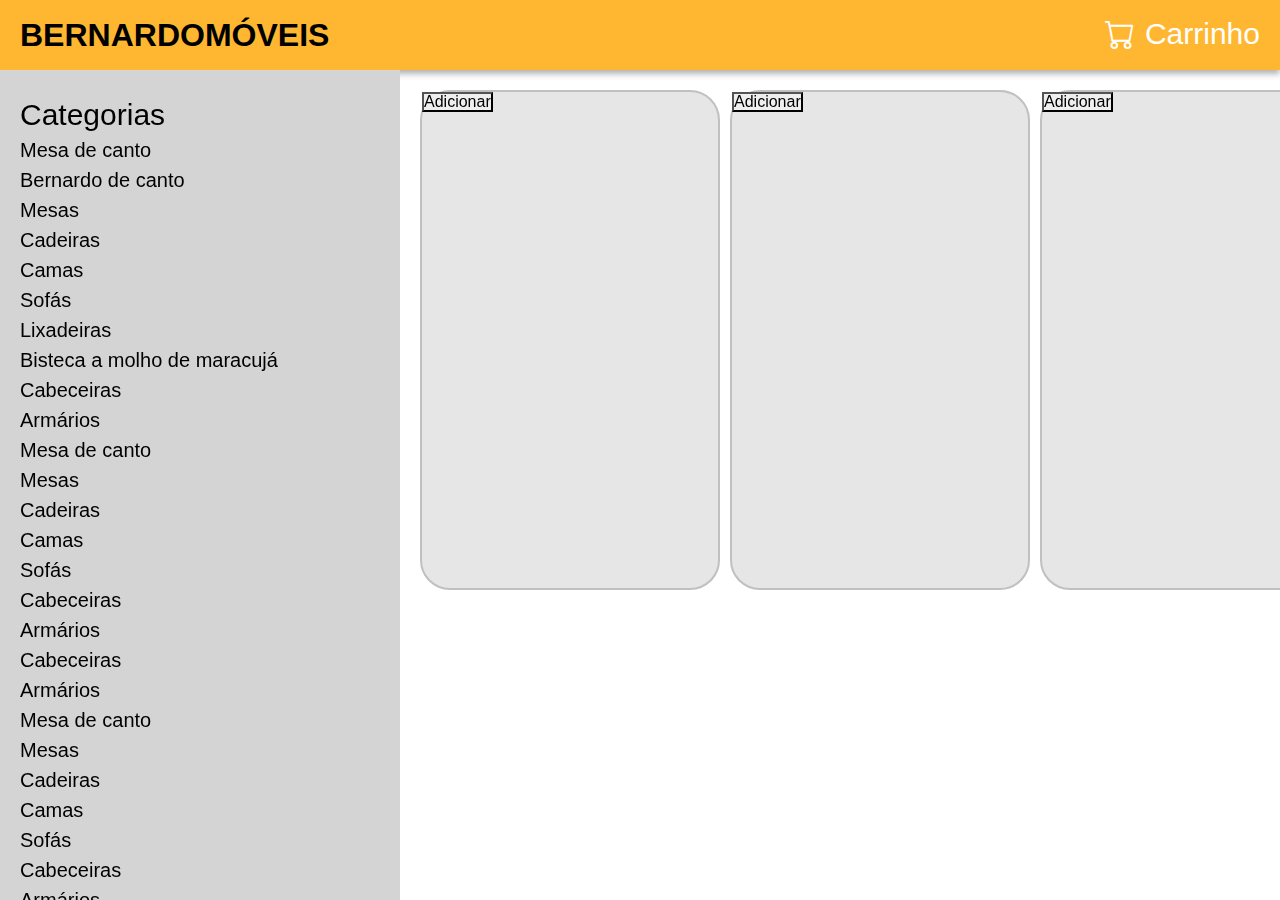
<file: Compras/index.html>
<!DOCTYPE html>
<html lang="pt">
<head>
    <script src="bu.js" defer></script>
    <link rel="stylesheet" href="estilo.css">
    <meta charset="UTF-8">
    <link rel="stylesheet" href="https://cdn.jsdelivr.net/npm/bootstrap-icons@1.11.3/font/bootstrap-icons.min.css">
    <meta name="viewport" content="width=device-width, initial-scale=1.0">
    <title>Document</title>
</head>
<body>
    <main>
        <div class="carrinhobox" id="carrinhobox">
            <div id="fechar">
                <h1>+</h1>
            </div>
            <div class="itens"></div>
            <div class="final">
                <button id="limpa">Limpar carrinho</button>
                <h1 id="saldo">saldo</h1>
                <h1 id="valorcarro">valor do carrinho</h1>
                <button id="comprar">Finalizar</button>
                <p id="msg">AAAAAAAAAA</p>
            </div>
        </div>
        <header>
            <h1>BERNARDOMÓVEIS</h1>
            <div id="carrinho"><i class="bi bi-cart"></i>Carrinho</div>
        </header>
        <div class="sidebar">
            <ul>
                <li style="font-size: 30px;">Categorias</li>
                <li>Mesa de canto</li>
                <li>Bernardo de canto</li>
                <li>Mesas</li>
                <li>Cadeiras</li>
                <li>Camas</li>
                <li>Sofás</li>
                <li>Lixadeiras</li>
                <li>Bisteca a molho de maracujá</li>
                <li>Cabeceiras</li>
                <li>Armários</li>
                <li>Mesa de canto</li>
                <li>Mesas</li>
                <li>Cadeiras</li>
                <li>Camas</li>
                <li>Sofás</li>
                <li>Cabeceiras</li>
                <li>Armários</li>
                <li>Cabeceiras</li>
                <li>Armários</li>
                <li>Mesa de canto</li>
                <li>Mesas</li>
                <li>Cadeiras</li>
                <li>Camas</li>
                <li>Sofás</li>
                <li>Cabeceiras</li>
                <li>Armários</li>
            </ul>
        </div>
        <div class="content">

            <div class="produtos">
                <div class="produto" id-prod = "1" valor = "50">
                    <button class="adicionar">Adicionar</button>
                </div>
                <div class="produto" id-prod = "2" valor = "120">
                    <button class="adicionar">Adicionar</button>
                </div>
                <div class="produto" id-prod = "3" valor = "100">
                    <button class="adicionar">Adicionar</button>
                </div>
            </div>
        </div>
    </main>
</body>
</html>
</file>
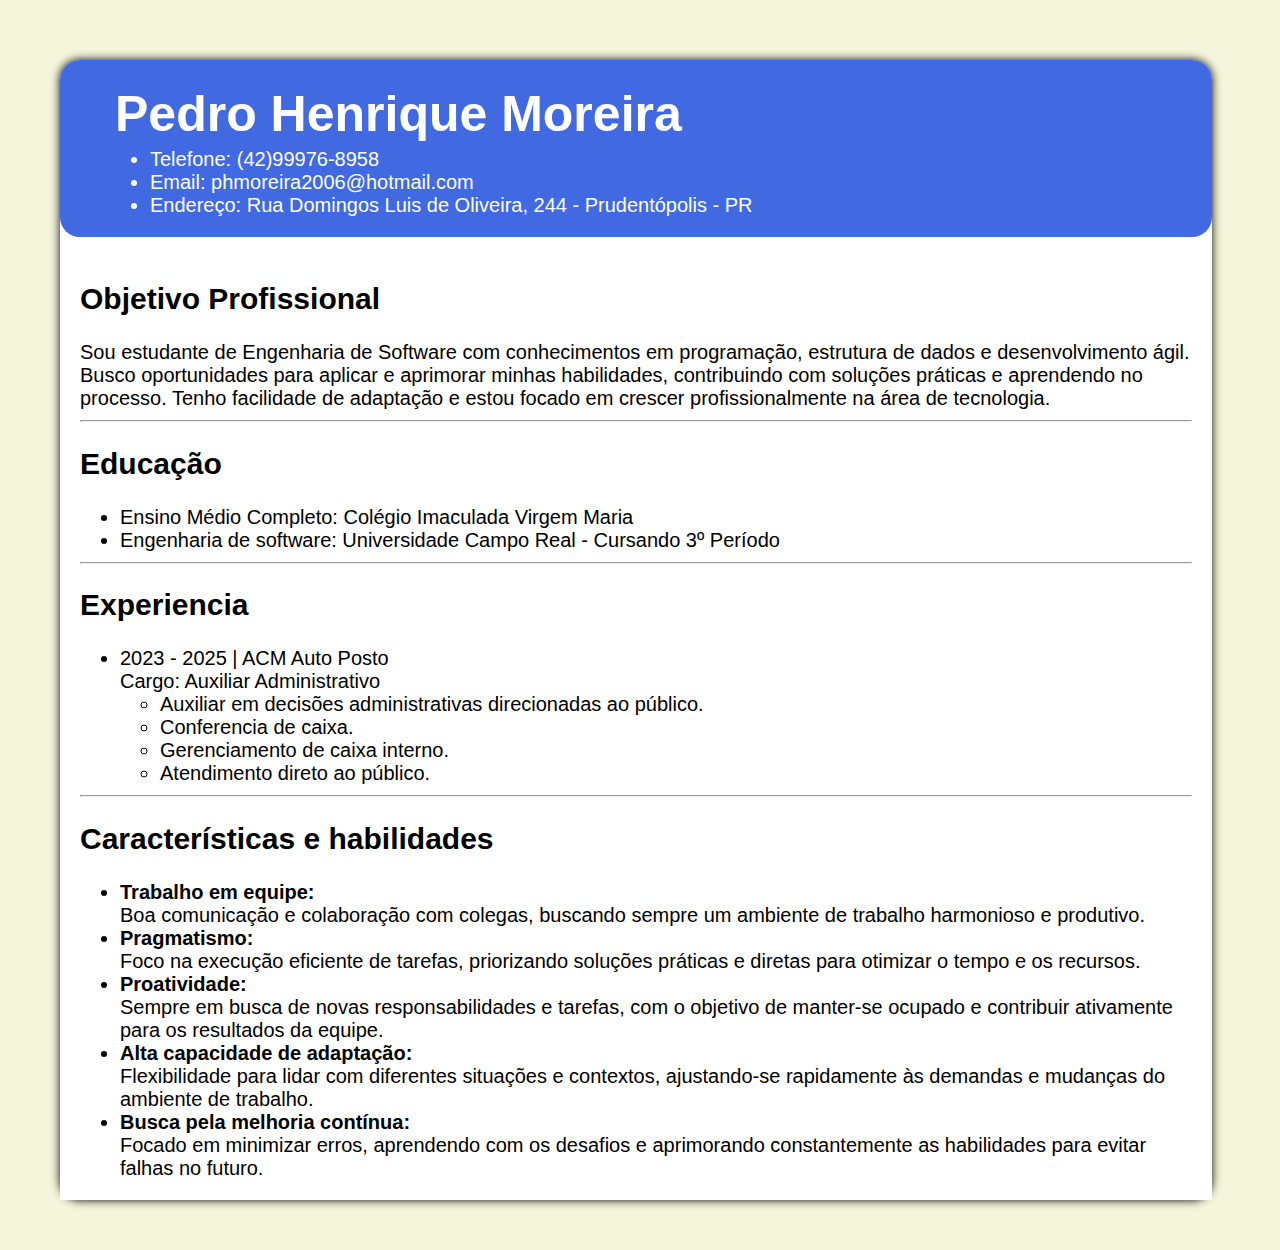
<file: Curriculo/index.html>
<!DOCTYPE html>
<html lang="pt-BR">
<head>
    <meta charset="UTF-8">
    <meta name="viewport" content="width=device-width, initial-scale=1.0">
    <title>Curriculo</title>
    <link rel="stylesheet" href="estilo.css">
</head>
<body>
    

    <main>
        <section class="cx">
            <header>
                <h1>Pedro Henrique Moreira</h1>
                <ul>
                    <li>Telefone: (42)99976-8958</li>
                    <li>Email: phmoreira2006@hotmail.com</li>
                    <li>Endereço: Rua Domingos Luis de Oliveira, 244 - Prudentópolis - PR</li>
                </ul>
            </header>
            <section class="caixa">
            
            <h2>Objetivo Profissional</h2>
            <p>Sou estudante de Engenharia de Software com conhecimentos em programação, estrutura de dados e desenvolvimento ágil. Busco oportunidades para aplicar e aprimorar minhas habilidades, contribuindo com soluções práticas e aprendendo no processo. Tenho facilidade de adaptação e estou focado em crescer profissionalmente na área de tecnologia.</p>
            <hr />
            <h2>Educação</h2>
            <ul>
                <li>Ensino Médio Completo: Colégio Imaculada Virgem Maria</li>
                <li>Engenharia de software: Universidade Campo Real - Cursando 3º Período</li>
            </ul>
            <hr />
            <h2>Experiencia</h2>
            <ul>
                <li>2023 - 2025 | ACM Auto Posto <p>Cargo: Auxiliar Administrativo</p><ul><li>Auxiliar em decisões administrativas direcionadas ao público.</li><li>Conferencia de caixa.</li><li>Gerenciamento de caixa interno.</li><li>Atendimento direto ao público.</li></ul></li>
            </ul>
            <hr />
            <h2>Características e habilidades</h2>
            <ul>
                <li><strong>Trabalho em equipe:</strong><p>Boa comunicação e colaboração com colegas, buscando sempre um ambiente de trabalho harmonioso e produtivo.</p></li>
                <li><strong>Pragmatismo:</strong> <p>Foco na execução eficiente de tarefas, priorizando soluções práticas e diretas para otimizar o tempo e os recursos.</p></li>
                <li><strong>Proatividade:</strong> <p>Sempre em busca de novas responsabilidades e tarefas, com o objetivo de manter-se ocupado e contribuir ativamente para os resultados da equipe.</p></li>
                <li><strong>Alta capacidade de adaptação:</strong><p> Flexibilidade para lidar com diferentes situações e contextos, ajustando-se rapidamente às demandas e mudanças do ambiente de trabalho.</p></li>
                <li><strong>Busca pela melhoria contínua:</strong><p> Focado em minimizar erros, aprendendo com os desafios e aprimorando constantemente as habilidades para evitar falhas no futuro.</p></li>
            </ul>
        </section>

        </section>
    </main>
</body>
</html>
</file>
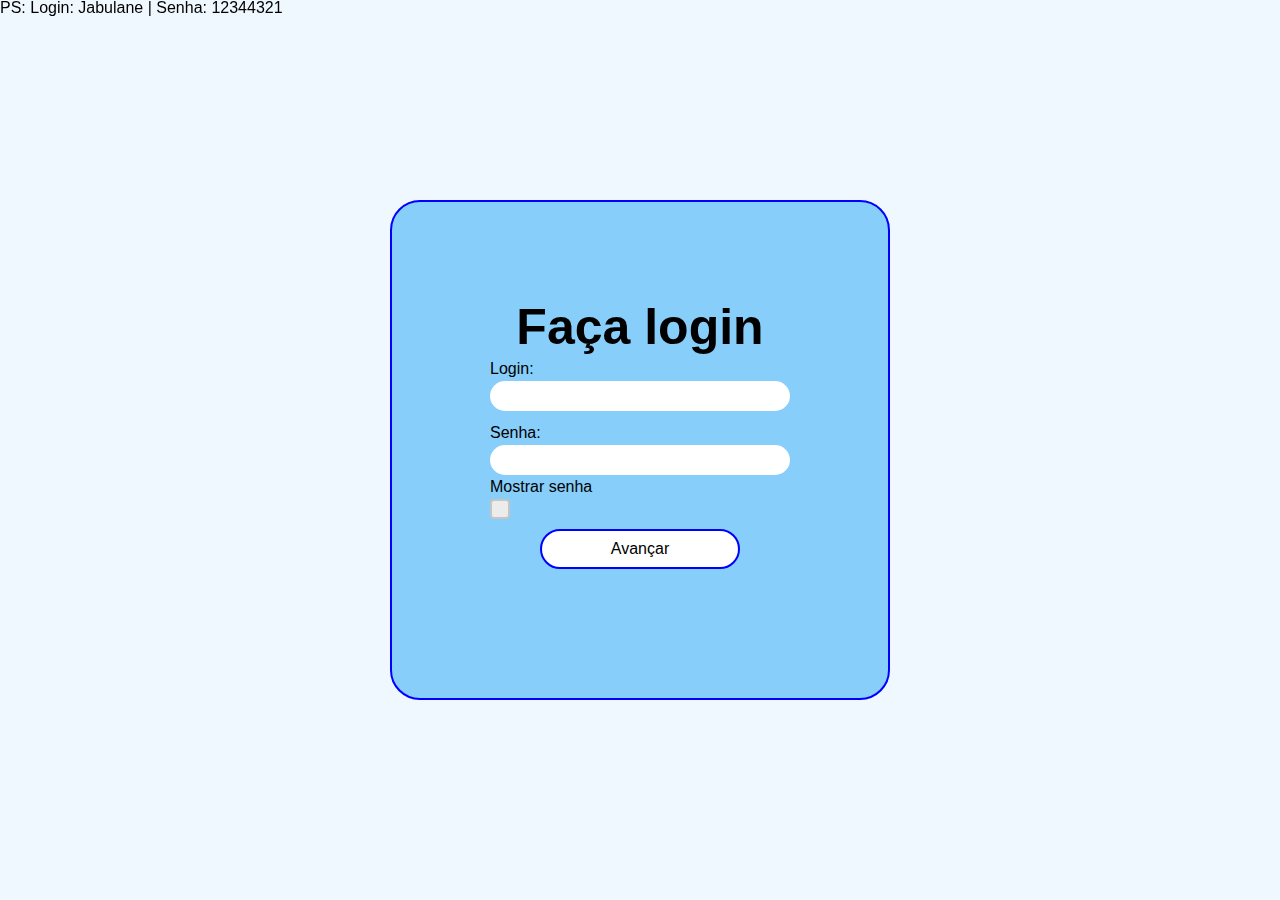
<file: Login/index.html>
<!DOCTYPE html>
<html lang="pt">
<head>
    <meta charset="UTF-8">
    <link rel="stylesheet" href="estilo.css">
    <script src="bu.js" defer></script>
    <meta name="viewport" content="width=device-width, initial-scale=1.0">
    <title>Login</title>
</head>
<body>
    <main>
        <div class="container">
            <div id="ps">
                <p>PS: Login: Jabulane | Senha: 12344321</p>
            </div>
            <div id="info">
                <h1 style="color:black; font-size:50px;">Faça login</h1>
                <div class="digit">
                    <label for="login">Login:</label>
                    <input type="text" id="login">
                        <label for="senha" style="margin-top:10px">Senha:</label>
                        <input type="password" id="senha">
                        <label for="mostrarsenha">Mostrar senha</label>
                        <div class="password">
                            <input type="checkbox" id="mostrarsenha">
                        </div>
                </div>
                <button id="enviar">Avançar</button>
                <p id="mensagem" style="height: 20px;"></p>
            </div>
        </div>
    </main>
</body>
</html>
</file>
<file: Compras/estilo.css>
*{
    margin: 0;
    padding: 0;
    box-sizing: border-box;
  }
  
  html, body {
    height: 100%;
    width: 100%;
    font-size: 100%;
    font-family:sans-serif;
    line-height: 1;
    background: none;
    color: inherit;
  }
  
  input,button,a {
    appearance: none;
    font: inherit;
  }

header {
    display: flex;
    flex-direction: row;
    align-items: center;
    justify-content: space-between;
    width: 100vw;
    background-color: #ffb731;
    height: 70px;
    padding: 0 20px;
    box-shadow: 0 4px 6px rgba(0, 0, 0, 0.3);
    z-index: 999;
}

#carrinho {
    text-decoration: none;
    color: white;
    font-size: 30px;
    display: flex;
    gap: 10px;   
}

#carrinho:hover {
  color: #000000;
}

.content {
  width: 100vw;
  height: calc(100vh - 100px);
  position: fixed;
  top: 70px;
  z-index: 1;
}

.sidebar {
  position: fixed;
  top: 70px;
  left: 0px;
  background-color: rgb(212, 212, 212);
  width: 400px;
  height: calc(100vh - 70px);
  z-index: 2;
  padding: 20px;
}

.produtos {
  display: grid;
  position: fixed;
  top: 70px;
  left: 400px;
  width: calc(100vw - 400px);
  height: calc(100vh - 70px);
  grid-template-columns: 1fr 1fr 1fr;
  padding: 20px;
  gap: 10px;
  z-index: 1;
}

.produto {
  min-width: 300px;
  background-color: rgb(230, 230, 230);
  border: 2px solid rgb(192, 192, 192);
  border-radius: 30px;
  height: 500px;
}

ul {
  list-style: none;
}

.sidebar ul li {
  font-size: 20px;
  margin-top: 10px;
  cursor: pointer;
}

.carrinhobox {
  display: none;
  width: 400px;
  height: 400px;
  background-color: red;
  position: fixed;
  z-index: 9999;
  right: 15px;
  top: 15px;
  border-radius: 30px;
  padding: 10px;
}

#fechar {
  position: fixed;
  top: 30px;
  right: 30px;
  display: flex;
  align-items: center;
  justify-content: center;
  width: 50px;
  height: 50px;
  font-size: 30px;
  padding: 0px;
  margin: 0px;
  transform: rotate(45deg);
  cursor: pointer;
}
</file>
<file: Curriculo/estilo.css>
/* Estilização do corpo da página */

body{
    font-family: Arial, Helvetica, sans-serif;
    background-color: beige;
    margin: 0px;
    padding: 0px;
}

header{
    background-color:royalblue;
    color: #fff;
    text-align: left;
    padding-left: 50px;
    padding-top: 20px;
    padding-bottom: 20px;
    margin: 0;
    border-radius: 20px;

}
h1 {
    font-size: 50px;
    margin: 5px;
}

.cx {
    background-color: white;
    font-size: 20px;
    margin-top: 60px;
    margin-left: 60px;
    padding: 0px;
    width: 90%;
    box-shadow: 0px 0px 10px black;
    border-radius: 20px;
    margin-bottom: 50px;
}

.caixa {
    background-color: white;
    margin-left: 0px;
    padding: 20px;
}

.linha {
    border-bottom: 1px solid black;
}

p {
    margin: 0px;
}

ul {
    margin: 0px;
}
</file>
<file: Login/estilo.css>
*{
  margin: 0;
  padding: 0;
  box-sizing: border-box;
}

html, body {
  height: 100%;
  width: 100%;
  font-size: 100%;
  font-family:sans-serif;
  line-height: 1;
  background: none;
  color: inherit;
}

input,button {
  font: inherit;
}

#ps {
    position: fixed;
    top: 0;
    left: 0;
}

.container {
    width: 100vw;
    height: 100vh;
    background-color:aliceblue;
    display: flex;
    align-items: center;
    justify-content: center;
    flex-direction: column;
}
#info {
    flex-direction: column;
    align-items: center;
    display: flex;
    width: 500px;
    height: 500px;
    background-color:rgb(135, 206, 250);
    border: 2px solid blue;
    padding: 100px 20px;
    border-radius: 30px;
    justify-content: space-between;
}

#info img {
    margin-top: 20px;
    height: 300px;
}

.digit {
    display: flex;
    flex-direction: column;
    gap: 4px;
}
.digit input {
    width: 300px;
    height: 30px;
    border-radius: 15px;
    border: none;
    padding: 5px;
}

#enviar {
    width: 200px;
    height: 40px;
    border-radius: 20px;
    cursor: pointer;
    background-color: white;
    border: 2px solid blue;
}

#enviar:hover {
    background-color: rgb(190, 230, 255);
    border: 2px solid white;
}

.password {
    display: flex;
    align-self: flex-start;
    width:20px;
}

#mostrarsenha {
    appearance: none;
    width: 20px;
    height: 20px;
    border: 2px solid #c5c5c5;
    border-radius: 4px;
    background-color: #ececec;
    cursor: pointer;
    position: relative;
  }
  
  #mostrarsenha:checked {
    background-color:darkblue;
    border-color:darkblue;
  }

  #mostrarsenha:checked::after {
    content: "";
    position: absolute;
    left: 7px;
    top: 2px;
    width: 3px;
    height: 10px;
    border: solid rgb(255, 255, 255);
    border-width: 0 2px 2px 0;
    transform: rotate(45deg);
  }
</file>
